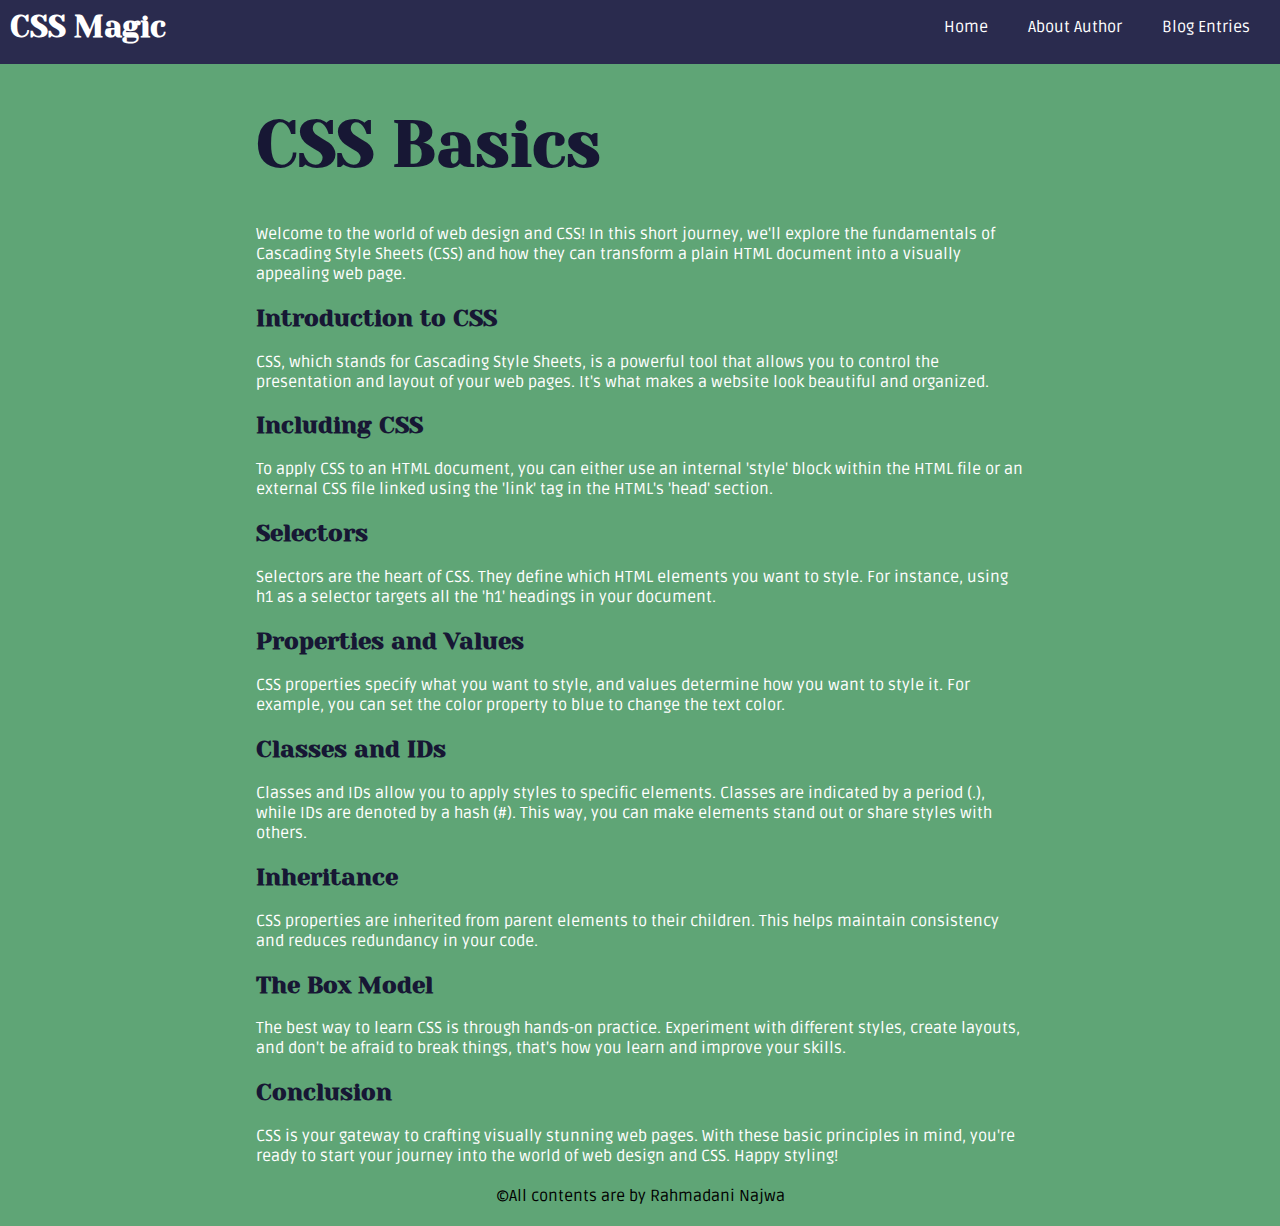
<file: CSS-BASIC.html>
<!DOCTYPE html>
<html lang="en">
<head>
    <meta charset="UTF-8">
    <meta name="viewport" content="width=device-width, initial-scale=1.0">
    <link rel="stylesheet" href="css-basic.css">
    <link rel="preconnect" href="https://fonts.googleapis.com">
    <link rel="preconnect" href="https://fonts.gstatic.com" crossorigin>
    <link href="https://fonts.googleapis.com/css2?family=Roboto:ital,wght@1,500&family=Ruda&display=swap" rel="stylesheet">
    <link href="https://fonts.googleapis.com/css2?family=Josefin+Sans:wght@700&family=Ruda:wght@800&family=Yeseva+One&display=swap" rel="stylesheet">
    <title> CSS Magic</title>
</head>
<body>
    <div class="headings">
        <h3>CSS Magic</h3>
        <nav id = navigation>
            <ul>
                <li class="nav-menu"><a href="index.html">Home</a></li>
                <li class="nav-menu"><a href="ABOUT-AUTHOR.html">About Author</a></li>
                <li class="nav-menu"><a href="BLOG-ENTRIES.html">Blog Entries</a>
            </ul>
        </nav>
        </div>

    <div class="container">
        <h1>CSS Basics</h1>
        <p>Welcome to the world of web design and CSS! In this short journey, we'll explore the fundamentals of Cascading Style Sheets (CSS) and how they can transform a plain HTML document into a visually appealing web page.</p>
        <h2>Introduction to CSS</h2>
        <p>CSS, which stands for Cascading Style Sheets, is a powerful tool that allows you to control the presentation and layout of your web pages. It's what makes a website look beautiful and organized.</p>
        <h2>Including CSS</h2>
        <p>To apply CSS to an HTML document, you can either use an internal 'style' block within the HTML file or an external CSS file linked using the 'link' tag in the HTML's 'head' section.</p>
        <h2>Selectors</h2>
        <p>Selectors are the heart of CSS. They define which HTML elements you want to style. For instance, using h1 as a selector targets all the 'h1' headings in your document.</p>
        <h2>Properties and Values</h2>
        <p>CSS properties specify what you want to style, and values determine how you want to style it. For example, you can set the color property to blue to change the text color.</p>
        <h2>Classes and IDs</h2>
        <p>Classes and IDs allow you to apply styles to specific elements. Classes are indicated by a period (.), while IDs are denoted by a hash (#). This way, you can make elements stand out or share styles with others.</p>
        <h2>Inheritance</h2>
        <p>CSS properties are inherited from parent elements to their children. This helps maintain consistency and reduces redundancy in your code.</p>
        <h2>The Box Model</h2>
        <p>The best way to learn CSS is through hands-on practice. Experiment with different styles, create layouts, and don't be afraid to break things, that's how you learn and improve your skills.</p>
        <h2>Conclusion</h2>
        <p>CSS is your gateway to crafting visually stunning web pages. With these basic principles in mind, you're ready to start your journey into the world of web design and CSS. Happy styling!</p>

</body>
<footer>
    <p>&copy;All contents are by Rahmadani Najwa</p>
  </footer>
</html>
</file>
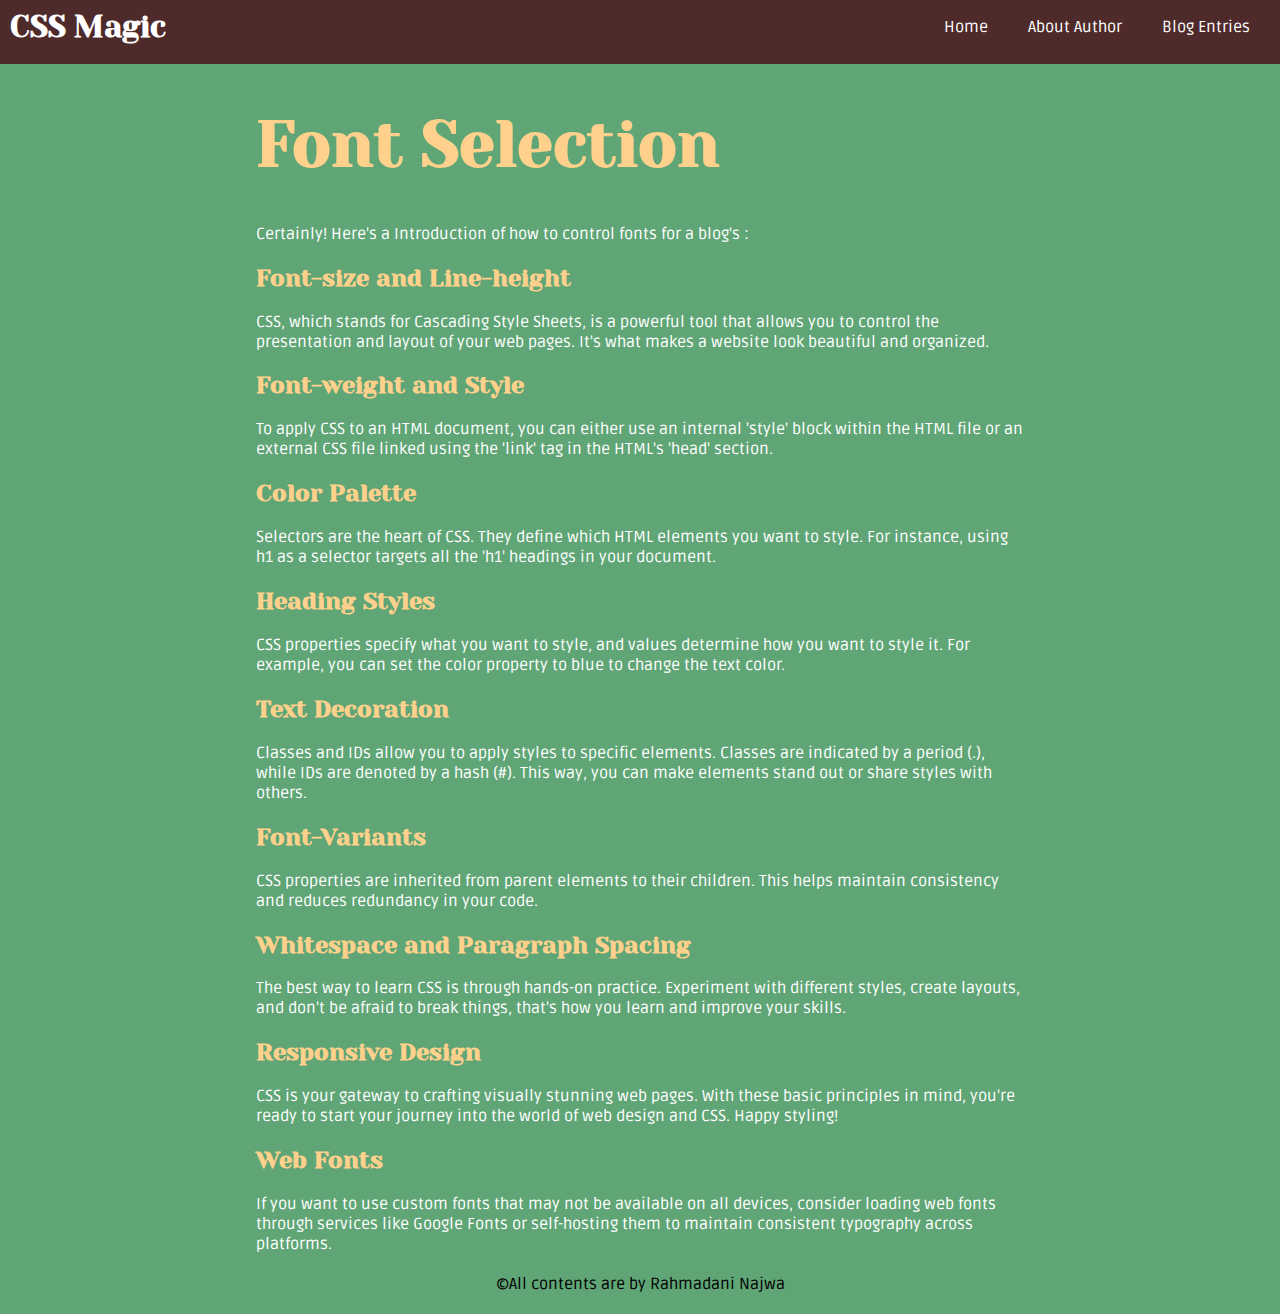
<file: CUSTOM-FONTS.html>
<!DOCTYPE html>
<html lang="en">
<head>
    <meta charset="UTF-8">
    <meta name="viewport" content="width=device-width, initial-scale=1.0">
    <link rel="stylesheet" href="custom-fonts.css">
    <link rel="preconnect" href="https://fonts.googleapis.com">
    <link rel="preconnect" href="https://fonts.gstatic.com" crossorigin>
    <link href="https://fonts.googleapis.com/css2?family=Roboto:ital,wght@1,500&family=Ruda&display=swap" rel="stylesheet">
    <link href="https://fonts.googleapis.com/css2?family=Josefin+Sans:wght@700&family=Ruda:wght@800&family=Yeseva+One&display=swap" rel="stylesheet">
    <title> CSS Magic</title>
</head>
<body>
    <div class="headings">
        <h3>CSS Magic</h3>
        <nav id = navigation>
            <ul>
                <li class="nav-menu"><a href="index.html">Home</a></li>
                <li class="nav-menu"><a href="ABOUT-AUTHOR.html">About Author</a></li>
                <li class="nav-menu"><a href="BLOG-ENTRIES.html">Blog Entries</a>
            </ul>
        </nav>
        </div>

    <div class="container">
        <h1>Font Selection</h1>
        <p>Certainly! Here's a Introduction of how to control fonts for a blog's :</p>
        <h2>Font-size and Line-height</h2>
        <p>CSS, which stands for Cascading Style Sheets, is a powerful tool that allows you to control the presentation and layout of your web pages. It's what makes a website look beautiful and organized.</p>
        <h2>Font-weight and Style</h2>
        <p>To apply CSS to an HTML document, you can either use an internal 'style' block within the HTML file or an external CSS file linked using the 'link' tag in the HTML's 'head' section.</p>
        <h2>Color Palette</h2>
        <p>Selectors are the heart of CSS. They define which HTML elements you want to style. For instance, using h1 as a selector targets all the 'h1' headings in your document.</p>
        <h2>Heading Styles</h2>
        <p>CSS properties specify what you want to style, and values determine how you want to style it. For example, you can set the color property to blue to change the text color.</p>
        <h2>Text Decoration</h2>
        <p>Classes and IDs allow you to apply styles to specific elements. Classes are indicated by a period (.), while IDs are denoted by a hash (#). This way, you can make elements stand out or share styles with others.</p>
        <h2>Font-Variants</h2>
        <p>CSS properties are inherited from parent elements to their children. This helps maintain consistency and reduces redundancy in your code.</p>
        <h2>Whitespace and Paragraph Spacing</h2>
        <p>The best way to learn CSS is through hands-on practice. Experiment with different styles, create layouts, and don't be afraid to break things, that's how you learn and improve your skills.</p>
        <h2>Responsive Design</h2>
        <p>CSS is your gateway to crafting visually stunning web pages. With these basic principles in mind, you're ready to start your journey into the world of web design and CSS. Happy styling!</p>
        <h2>Web Fonts</h2>
        <p>If you want to use custom fonts that may not be available on all devices, consider loading web fonts through services like Google Fonts or self-hosting them to maintain consistent typography across platforms.</p>
</body>
<footer>
    <p>&copy;All contents are by Rahmadani Najwa</p>
  </footer>
</html>
</file>
<file: css-basic.css>
/* GENERAL SETTINGS */
body {
  background-image: url("https://images.rawpixel.com/image_800/czNmcy1wcml2YXRlL3Jhd3BpeGVsX2ltYWdlcy93ZWJzaXRlX2NvbnRlbnQvbHIvcm0yODMtbnVubnktMDU4LWcta3plZ25ta3kuanBn.jpg");
  background-size: cover;
  background-repeat: no-repeat;
  background-position: center;
  color: white;
  background-color: rgb(95, 165, 118);
  margin: 0px;
  font-family: "Ruda", sans-serif;
}
/*NAVIGATION BAR*/
.headings h3 {
  font-family: "Yeseva One", cursive;
  font-size: 30px;
  margin: 10px;
}
.headings {
  display: flex;
  align-items: center;
  justify-content: space-between;
  padding-bottom: 10px;
  background-color: rgb(42, 43, 78);
}
#navigation a:hover {
  background-color: rgb(63, 63, 134);
  color: white;
}
.headings ul {
  list-style-type: none;
  margin: 0;
  padding: 0;
  display: flex;
  flex-direction: row;
}
.headings li a {
  padding: 10px;
  text-decoration: none;
  float: right;
  display: inline;
  margin-right: 20px;
  text-align: center;
  color: white;
}
/* CONTENT */
.container h1 {
  top: 30%;
  color: aliceblue;
  font-size: 4rem;
}
.container h1,
h2 {
  font-family: "Yeseva One", cursive;
  color: rgb(23, 23, 52);
}
.container {
  justify-content: center;
  padding-left: 20%;
  padding-right: 20%;
}
/* FOOTER */
footer {
  margin: 20px;
  text-align: center;
  color: black;
}
@media screen and (max-width: 760px) {
  /* Adjust container padding for smaller screens */
  .container {
    padding: 20px;
  }

  /* Reduce font size for h1 and h2 */
  .container h1 {
    font-size: 3rem;
  }

  .container h2 {
    font-size: 2rem;
  }
}
</file>
<file: custom-fonts.css>
/* GENERAL SETTINGS */
body {
  background-image: url("https://images.rawpixel.com/image_800/czNmcy1wcml2YXRlL3Jhd3BpeGVsX2ltYWdlcy93ZWJzaXRlX2NvbnRlbnQvbHIvcm0yODMtbnVubnktMDE1LWcta3plYjd5ajEuanBn.jpg");
  background-size: cover;
  background-repeat: no-repeat;
  background-position: center;
  color: white;
  background-color: rgb(95, 165, 118);
  margin: 0px;
  font-family: "Ruda", sans-serif;
}
/* NAVIGATION */
.headings h3 {
  font-family: "Yeseva One", cursive;
  font-size: 30px;
  margin: 10px;
}
.headings {
  display: flex;
  align-items: center;
  justify-content: space-between;
  padding-bottom: 10px;
  background-color: rgb(78, 42, 42);
}
#navigation a:hover {
  background-color: rgb(215, 182, 172);
  color: rgb(0, 0, 0);
}
.headings ul {
  list-style-type: none;
  margin: 0;
  padding: 0;
  display: flex;
  flex-direction: row;
}
.headings li a {
  padding: 10px;
  text-decoration: none;
  float: right;
  display: inline;
  margin-right: 20px;
  text-align: center;
  color: white;
}
/* CONTENT */
.container h1 {
  top: 30%;
  color: aliceblue;
  font-size: 4rem;
}
.container h1,
h2 {
  font-family: "Yeseva One", cursive;
  color: rgb(255, 209, 140);
}
.container {
  justify-content: center;
  padding-left: 20%;
  padding-right: 20%;
}
/* FOOTER */
footer {
  margin: 20px;
  text-align: center;
  color: black;
}
@media screen and (max-width: 760px) {
  .headings li a {
    margin: 5px 0;
  }
  .container h1 {
    font-size: 2rem;
  }
}
</file>
